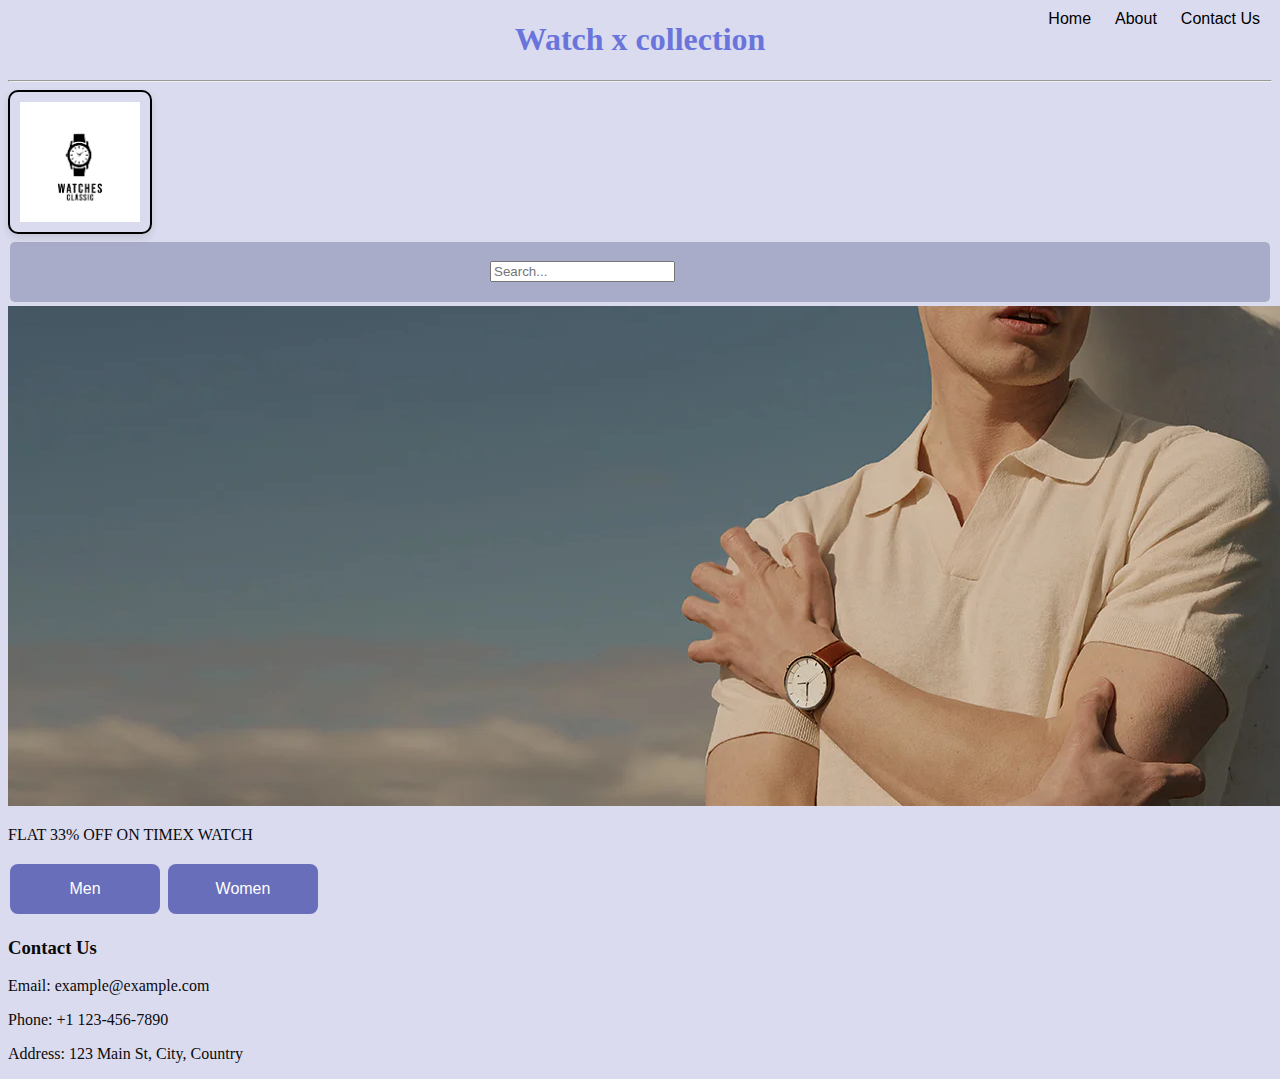
<file: index.html>
<!DOCTYPE html>
<html lang="en">
<head>
    <meta charset="UTF-8">
    <meta name="viewport" content="width=device-width, initial-scale=1.0">
    <title>watch collection</title>
    <link rel="stylesheet" href="watch.css">

</head>
<body>
    <header>
        <h1>
           Watch x collection 
        </h1><hr>
        

    <div class="logo">
       <img src="./watch1.jpg"  id= "logo" alt="watch" height="120" width="120">
    </div>
       <div class="searchbtn">
        <form id="form" role="search">
            <input type="search" id="query" name="q"
             placeholder="Search..."
             aria-label="Search through site content">
           
        </form>
    </div> 
   
   
    <!--<form action="/search" method="get" id="form">
        <input type="search" name="q" placeholder="Search...">
        <button type="submit" class="search-button">Search</button>
      </form> -->


        <div id="top-right-links">
            <a href="home" >Home</a>
            <a href="#image" >About</a>
            <a href="#footer-content">Contact Us</a>

        </div>
    </header>
 <main>
<div id="image">
    <img src="./image4">
   <P> FLAT 33% OFF ON TIMEX WATCH </P>
</div>
<div id="button" >
    <button  onclick="window.location.href='2index.html'">Men</button>

    <button onclick="window.location.href='3index.html'">Women</button>
</div>


 </main>
    <footer>
        <div id="footer-content">
            <div class="contact-info">
                <h3>Contact Us</h3>
                <p>Email: example@example.com</p>
                <p>Phone: +1 123-456-7890</p>
                <p>Address: 123 Main St, City, Country</p>
            </div>
        </div>

    </footer>
    
</body>
</html>
</file>
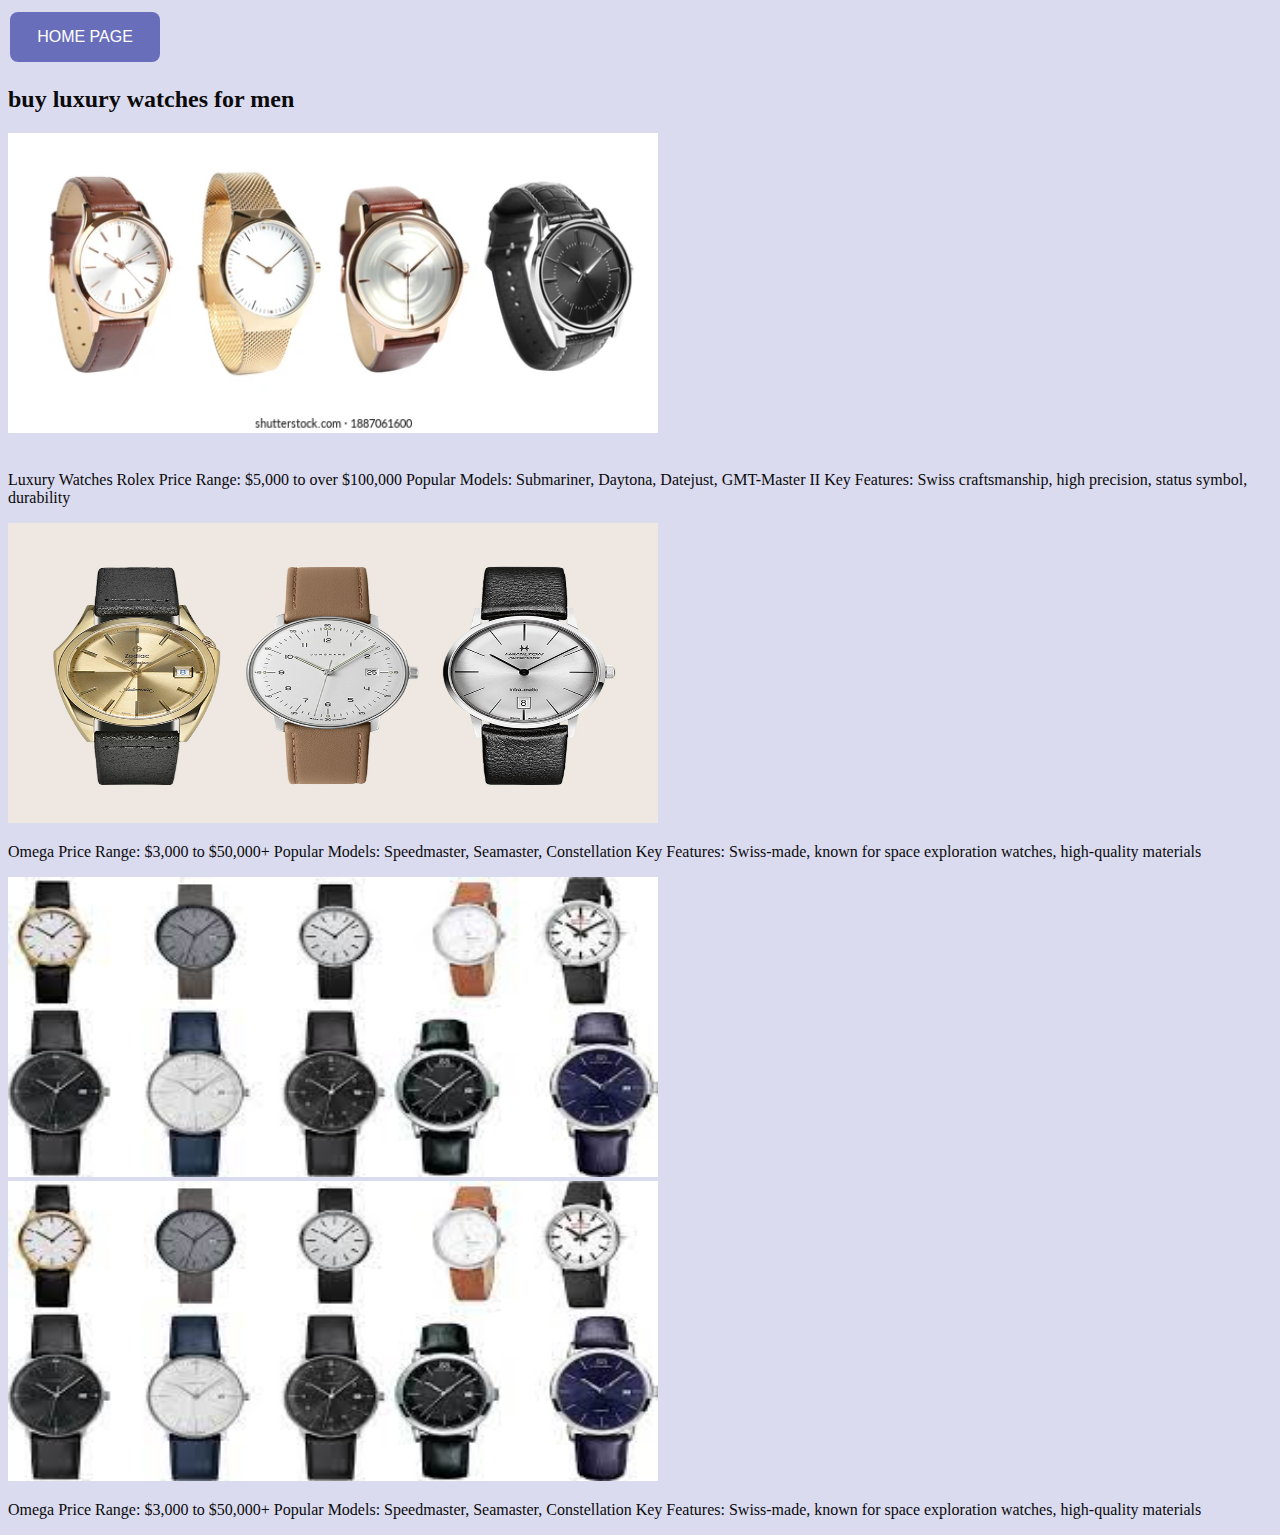
<file: 2index.html>
<!DOCTYPE html>
<html lang="en">
<head>
    <meta charset="UTF-8">
    <meta name="viewport" content="width=device-width, initial-scale=1.0">
    <title>watchlsitw</title>
    <link rel="stylesheet" href="watch.css">

    
</head>
<body>

    <button onclick="window.location.href='index.html'"> HOME PAGE</button>
   <div>
    <h2>
        buy luxury watches for men
    </h2>
   </div>
   <div id="men">
    <img src="./luxury men 1"  height="300" width="650">
</div><br>
<p>Luxury Watches
    Rolex
    
    Price Range: $5,000 to over $100,000
    Popular Models: Submariner, Daytona, Datejust, GMT-Master II
    Key Features: Swiss craftsmanship, high precision, status symbol, durability
    </p>

<div>
    <img src="./luxury men2" height="300" width="650">

    <p>
        Omega

Price Range: $3,000 to $50,000+
Popular Models: Speedmaster, Seamaster, Constellation
Key Features: Swiss-made, known for space exploration watches, high-quality materials

    </p>

</div>
<div>
    <img src="./luxury men 3"  height="300" width="650">
</div>
<div>
    <img src="./luxury men 4"  height="300" width="650">
</div>
<p>
    Omega

Price Range: $3,000 to $50,000+
Popular Models: Speedmaster, Seamaster, Constellation
Key Features: Swiss-made, known for space exploration watches, high-quality materials

</p>
</body>
</html>
</file>
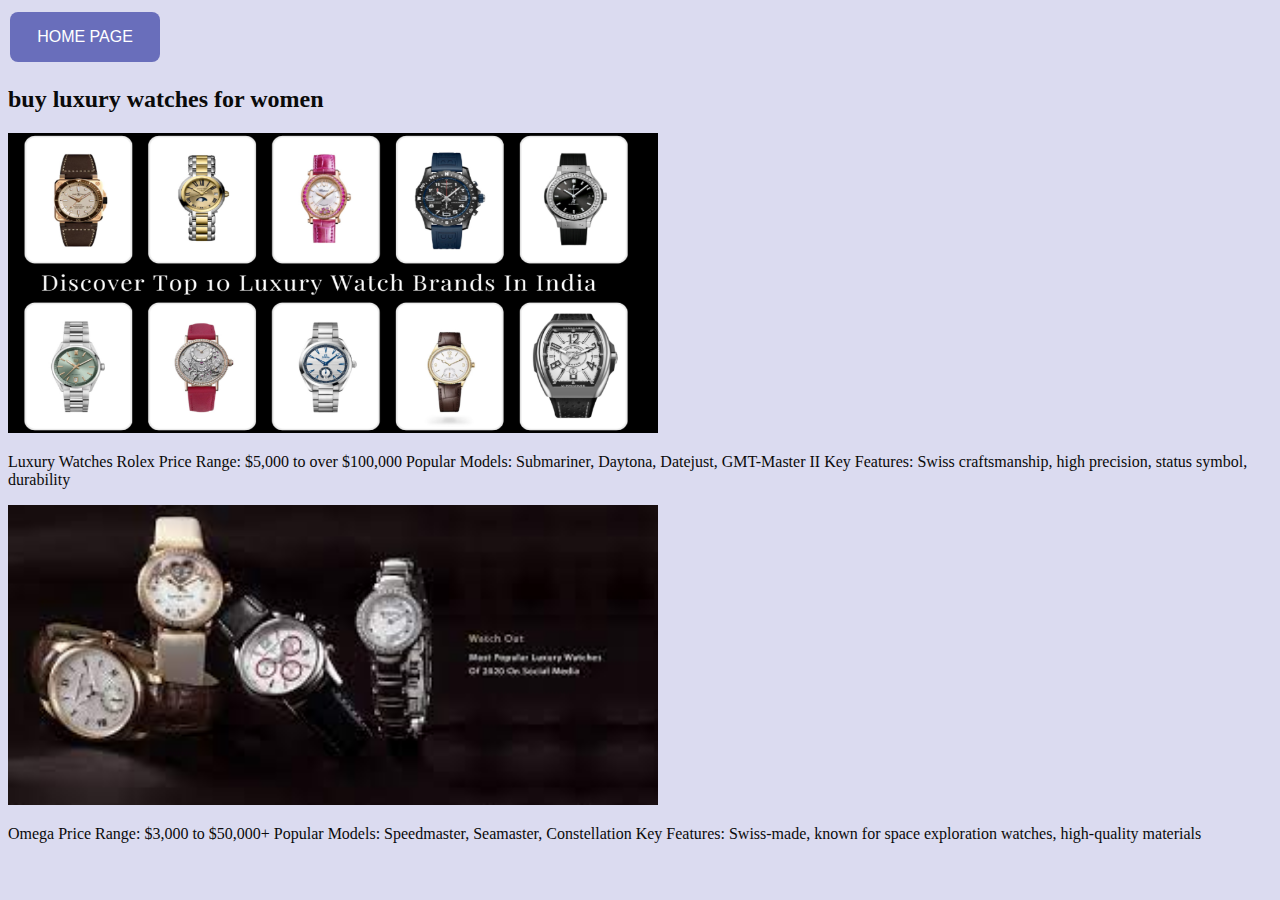
<file: 3index.html>
<!DOCTYPE html>
<html lang="en">
<head>
    <meta charset="UTF-8">
    <meta name="viewport" content="width=device-width, initial-scale=1.0">
    <title>watchlistm</title>
    <link rel="stylesheet" href="watch.css">

</head>
<body>
    <button onclick="window.location.href='index.html'"> HOME PAGE</button>
   <div>
    <h2> buy luxury watches for women </h2>
    </div>

    <img src="./women2"  height="300" width="650">
</div><br>
<p>Luxury Watches
    Rolex
    
    Price Range: $5,000 to over $100,000
    Popular Models: Submariner, Daytona, Datejust, GMT-Master II
    Key Features: Swiss craftsmanship, high precision, status symbol, durability
    </p>

<div>
    <img src="./women1" height="300" width="650">

    <p>
        Omega

Price Range: $3,000 to $50,000+
Popular Models: Speedmaster, Seamaster, Constellation
Key Features: Swiss-made, known for space exploration watches, high-quality materials

    </p>

</div>

   
</body>
</html>
</file>
<file: watch.css>
h1{
    text-align: center;
    color: #6a75db;
}




form {
    background-color: #a9acc9;
    width: 300px;
    height: 44px;
    border-radius: 5px;
    display: flex;
    flex-direction: row;
    align-items: center;
}

  .searchbtn{
    display: flex;
    justify-content: center;
    align-items: center;
    padding: 8px 16px; /* Optional: add padding for better appearance */
    background-color: #a9acc9; /* Optional: background color for better visibility */
    /* Adjust padding to increase or decrease the size of the button */
    font-size: 16px; /* Adjust font size */
   /* Green */
    border: none;
    color: white;
    text-align: center;
    text-decoration: none;
    
    margin: 4px 2px;
    cursor: pointer;
    border-radius: 5px;

    
  }





  
  body{
    background-color: rgb(219, 219, 240);

  }

  button{
    
    

    padding: 10px 20px; /* Adjust padding to increase or decrease the size of the button */
  font-size: 16px; /* Adjust font size */
  width: 150px; /* Adjust width */
  height: 50px; /* Adjust height */
  background-color: #696ebb; /*  */
  border: none;
  color: white;
  text-align: center;
  text-decoration: none;
  display: inline-block;
  margin: 4px 2px;
  cursor: pointer;
  border-radius: 8px;
    
  
  }


  /* footer page*/
  .footer-content{
    text-align: end;
    color: #7177cf;
  }

  .image-container {
    position: relative;
    width: 500px; /* Adjust the width as needed */
}

.image-container img {
    width: 100%;
    height: auto;
}

.button1, .button2 {
    position: absolute;
    padding: 10px 20px;
    background-color: #4CAF50;
    color: white;
    border: none;
    cursor: pointer;
    border-radius: 5px;
}

.button1 {
    top: 20px;
    left: 20px;
}

.button2 {
    bottom: 20px;
    right: 20px;
}

#top-right-links {
  position: absolute;
  top: 10px; /* Adjust as needed */
  right: 10px; /* Adjust as needed */
}

#top-right-links a {
  margin: 0 10px; /* Adjust spacing between links */
  text-decoration: none;
  color: black; /* Adjust link color */
  font-family: Arial, sans-serif; /* Adjust font */
}

#top-right-links a:hover {
  text-decoration: underline; /* Add underline on hover */
}

.logo {
  border: 2px solid #000; /* Solid black border with 2px width */
  border-radius: 10px; /* Rounded corners */
  padding: 10px; /* Space between the border and the content */
  display: inline-block; /* Adjusts to the size of the content */
  box-shadow: 0 4px 8px rgba(0, 0, 0, 0.1); /* Adds a subtle shadow */
}

.logo img {
  display: block; /* Ensures no extra space below the image */
  margin: auto; /* Centers the image within the div */
}

/*------------------------------------------------------------------------------*/

/* 2index.html----------------------------------*/

:hover{
  color: #0a0a0a;
}
</file>
